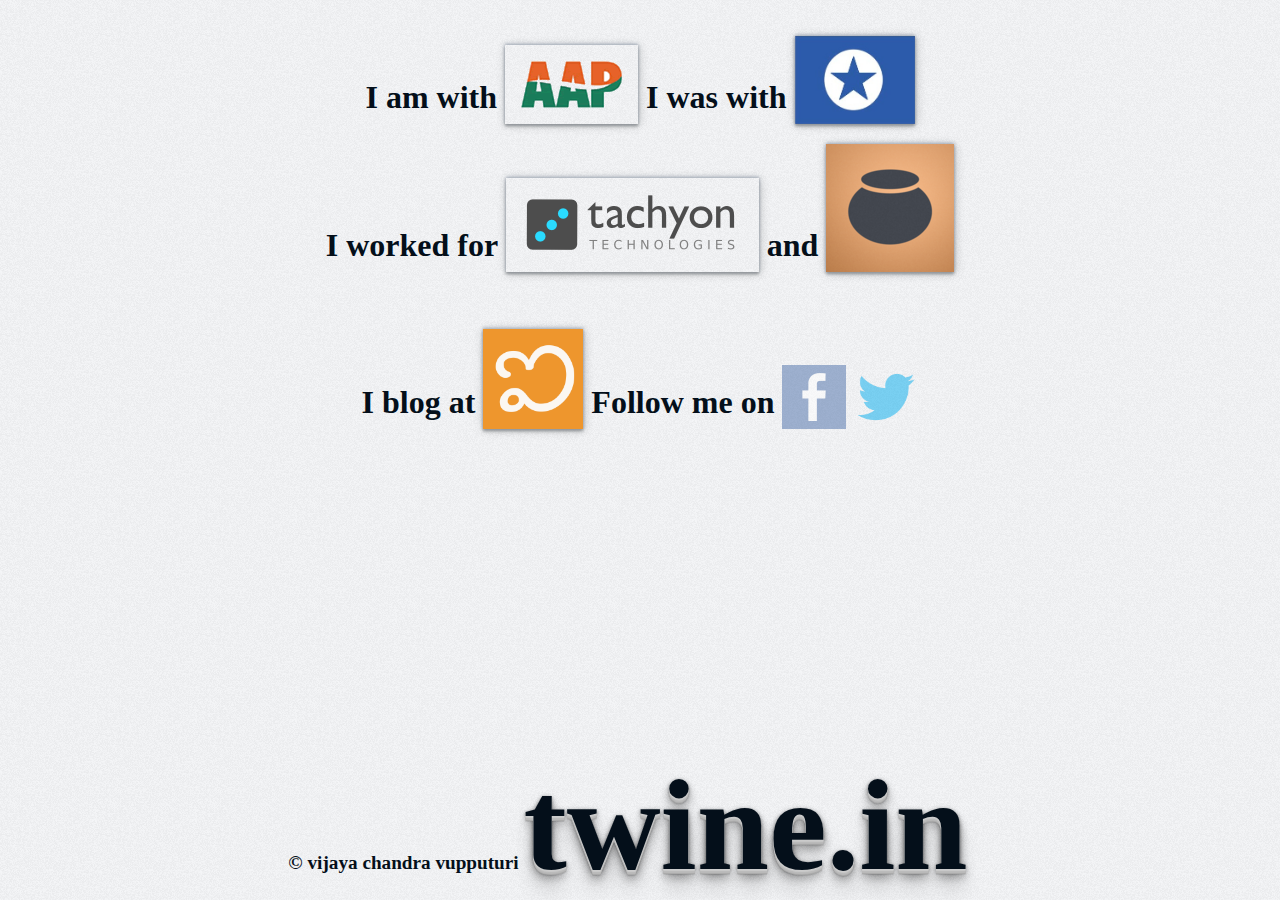
<file: index.html>
<!DOCTYPE html>
<html>
<head>
<title>twine.in - Vijaya Chandra Vupputuri</title>
<style type="text/css">
body {
    background-image: url(noise.png);
    font-family: poiret-one, alexa-std, syncopate, sanvito-pro-display, parisienne, overclock, mrs-saint-delafield, mr-de-haviland, maven-pro, josefin-slab, Georgia;
    font-size: 2em;
    color: #040F1A;
    font-weight: bold;
    text-align: center;
}
div.row {
    padding: 28px;
}
div.footer {
    bottom: 0px;
    position: absolute;
    right: 12px;
    float: right;
    width: 100%;
}
div.align-left {
    text-align: left;
}
div.align-right {
    text-align: right;
}
div.shadowed {
    clear: both;
    font-family: alexa-std, poiret-one, syncopate, sanvito-pro-display, parisienne, overclock, mrs-saint-delafield, mr-de-haviland, maven-pro, josefin-slab, Georgia;
    font-size: 130px;
    font-weight: bold;
    color: #040F1A;
    text-shadow: 0 1px 0 #CCC, 0 2px 0 #C9C9C9, 0 3px 0 #BBB, 0 4px 0 #B9B9B9, 0 5px 0 #AAA, 0 6px 1px rgba(0, 0, 0, .1), 0 0 5px rgba(0, 0, 0, .1), 0 1px 3px rgba(0, 0, 0, .3), 0 3px 5px rgba(0, 0, 0, .2), 0 5px 10px rgba(0, 0, 0, .25), 0 10px 10px rgba(0, 0, 0, .2), 0 20px 20px rgba(0, 0, 0, .15);
}

img.funky_effect {
    -webkit-transition: all 0.4s ease-in-out;
    -moz-transition: all 0.4s ease-in-out;
    -ms-transition: all 0.4s ease-in-out;
    -o-transition: all 0.4s ease-in-out;
    box-shadow:
        0px -1px 3px #A4AEBB,
        0 2px 3px #898C8F,
        1px 1px 10px rgba(0, 0, 0, 0.2);
    padding: 8px;
}

img.funky_effect:hover {
    padding-top: 0px;
    padding-left: 0px;
    padding: 10px;
    box-shadow:
        0px -1px 3px #9abcde,
        0 4px 3px #89abcd,
        2px 8px 5px rgba(0, 0, 0, 0.2),
        1px 12px 8px rgba(0, 0, 0, 0.3);
}
img.no-padding, img.no-padding:hover {
    padding: 0px;
}
img {
    margin-bottom: -16px;
}
img.media-link {
    -webkit-transition: all 0.4s ease-in-out;
    -moz-transition: all 0.4s ease-in-out;
    -ms-transition: all 0.4s ease-in-out;
    -o-transition: all 0.4s ease-in-out;
    width: 64px;
    opacity: 0.5;
}
img.media-link:hover {
    opacity: 1.0;
}
div.silent {
    font-size: 0.6em;
}
div.inline {
    display: inline;
}
img.loksatta {
    width: 120px;
}
#logo_aap {
    padding: 16px;
}
img.itrash {
    width: 100px;
}
span.alt-text {
    display: none;
}
</style>
<script src="http://use.edgefonts.net/poiret-one.js"></script>
<script src="http://use.edgefonts.net/alexa-std.js"></script>
</head>
<body>
<div class="footer"><div class="silent align-left inline">&copy; vijaya chandra vupputuri </div><div class="inline shadowed align-right">twine.in</div></div>
<div style="text-align: center;">
<div class="row"><span class="funky_effect">I am with <a href="/politics/aap/"><span class="alt-text">Aam Aadmi Party</span><img id="logo_aap" class="funky_effect no-padding" src="/politics/aap/logo-aap.png" alt="Aam Aadmi Party" title="Aam Aadmi Party"/></a> I was with <a href="http://loksatta.org" target="_blank"> <span class="alt-text">Lok Satta Party</span><img class="funky_effect no-padding loksatta" src="loksatta-logo.jpg" alt="Lok Satta Party" title="Lok Satta Party"/></a></span></div>
<div><span class="funky_effect">I worked for <a href="http://tachyon.in" target="_blank"> <span class="alt-text">Tachyon Technologies</span><img class="funky_effect" src="tachyon-logo.png" alt="Tachyon Technologies" title="Tachyon Technologies"/></a> and <a href="http://claylabs.com" target="_blank"> <span class="alt-text">ClayLabs</span><img class="funky_effect no-padding" src="claylabs128x128.png" alt="ClayLabs" title="ClayLabs" /></a></span></div>
<br />
<div class="row">
  <span>I blog at <span></span><a href="http://www.itrash.in"><img class="funky_effect no-padding itrash" src="itrash.png" alt="iTrash" title="iTrash" /></a></span>
  <span class="funky_effect">Follow me on <a target="_new" href="https://www.facebook.com/addfriend.php?id=100003694367785"><img class="no-padding media-link" src="facebook-icon.png"/></a> <a target="_new" href="https://twitter.com/intent/user?screen_name=loksattavijay"><img class="no-padding media-link" src="twitter-bird-light-bgs.png" /></a></span>
</div>
</div>
<script type="text/javascript">

  var _gaq = _gaq || [];
  _gaq.push(['_setAccount', 'UA-35624062-1']);
  _gaq.push(['_trackPageview']);

  (function() {
    var ga = document.createElement('script'); ga.type = 'text/javascript'; ga.async = true;
    ga.src = ('https:' == document.location.protocol ? 'https://ssl' : 'http://www') + '.google-analytics.com/ga.js';
    var s = document.getElementsByTagName('script')[0]; s.parentNode.insertBefore(ga, s);
  })();

</script>
</body>
</html>
</file>
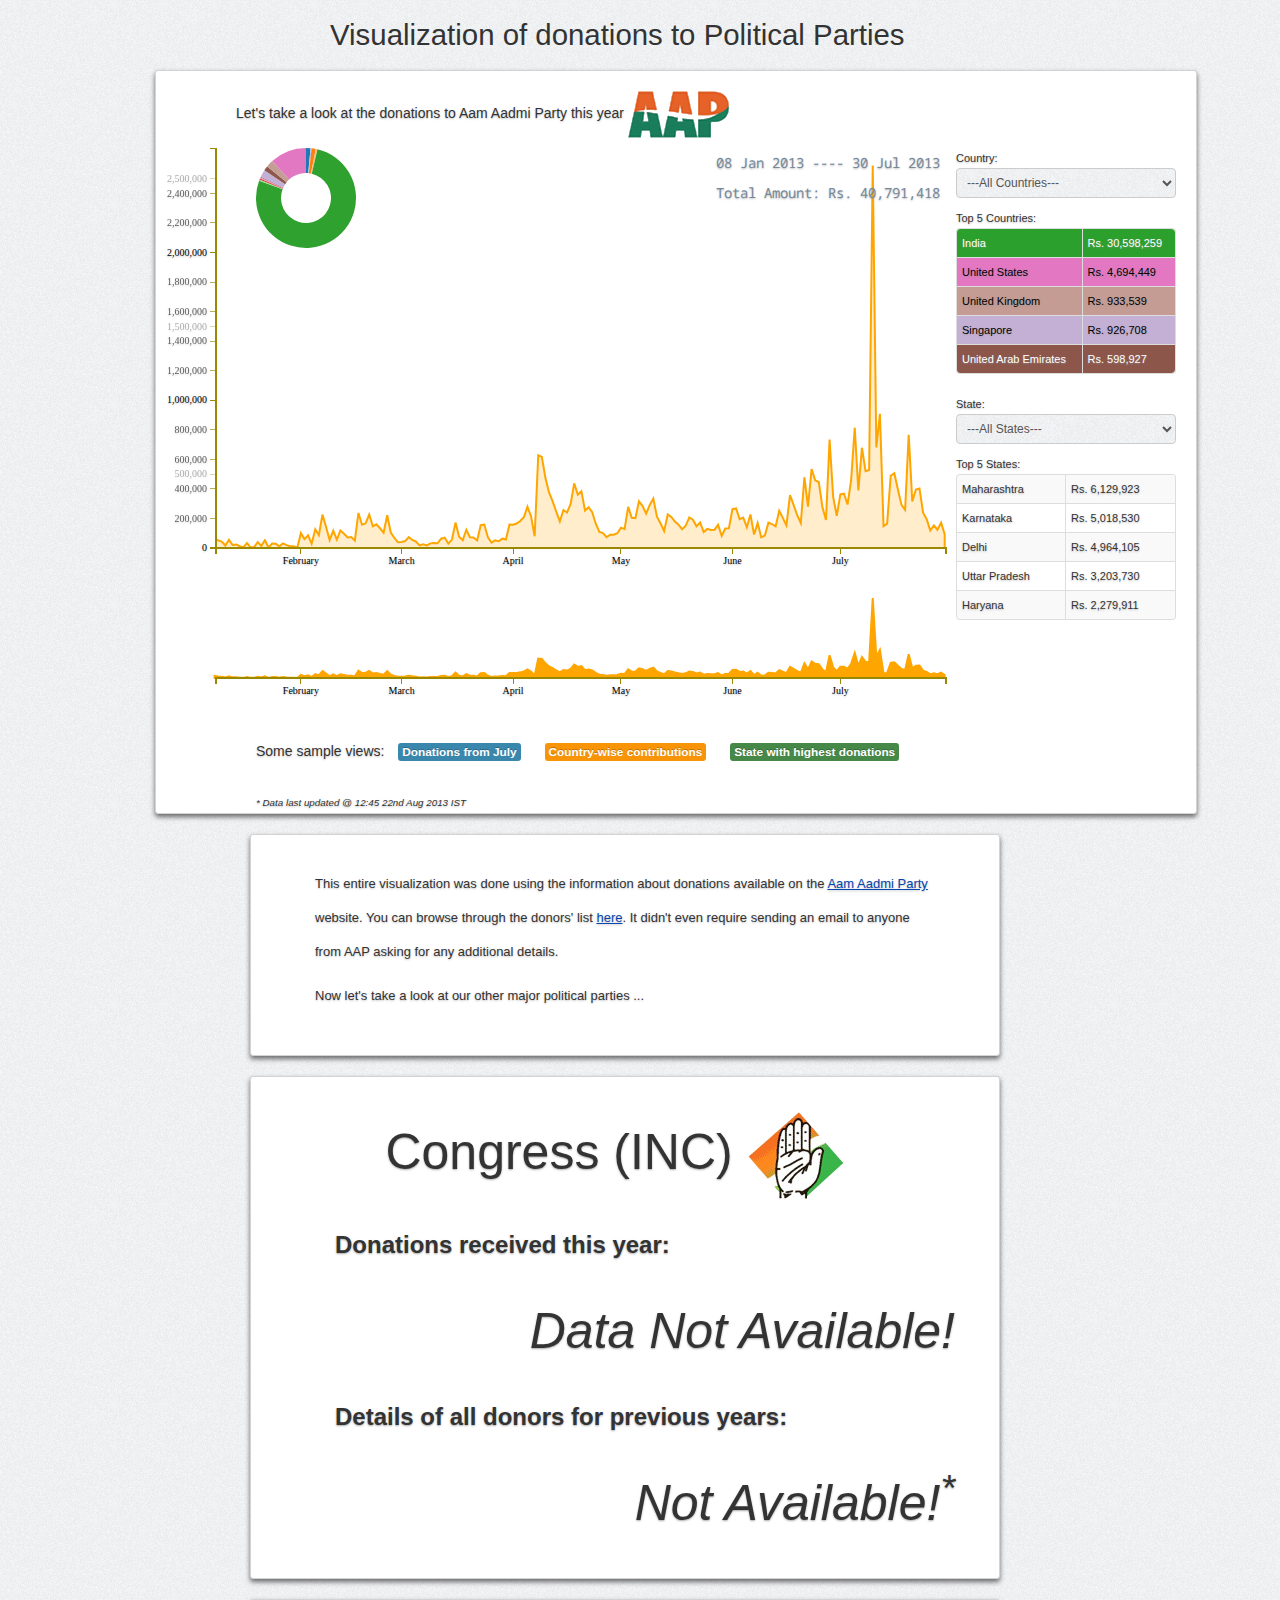
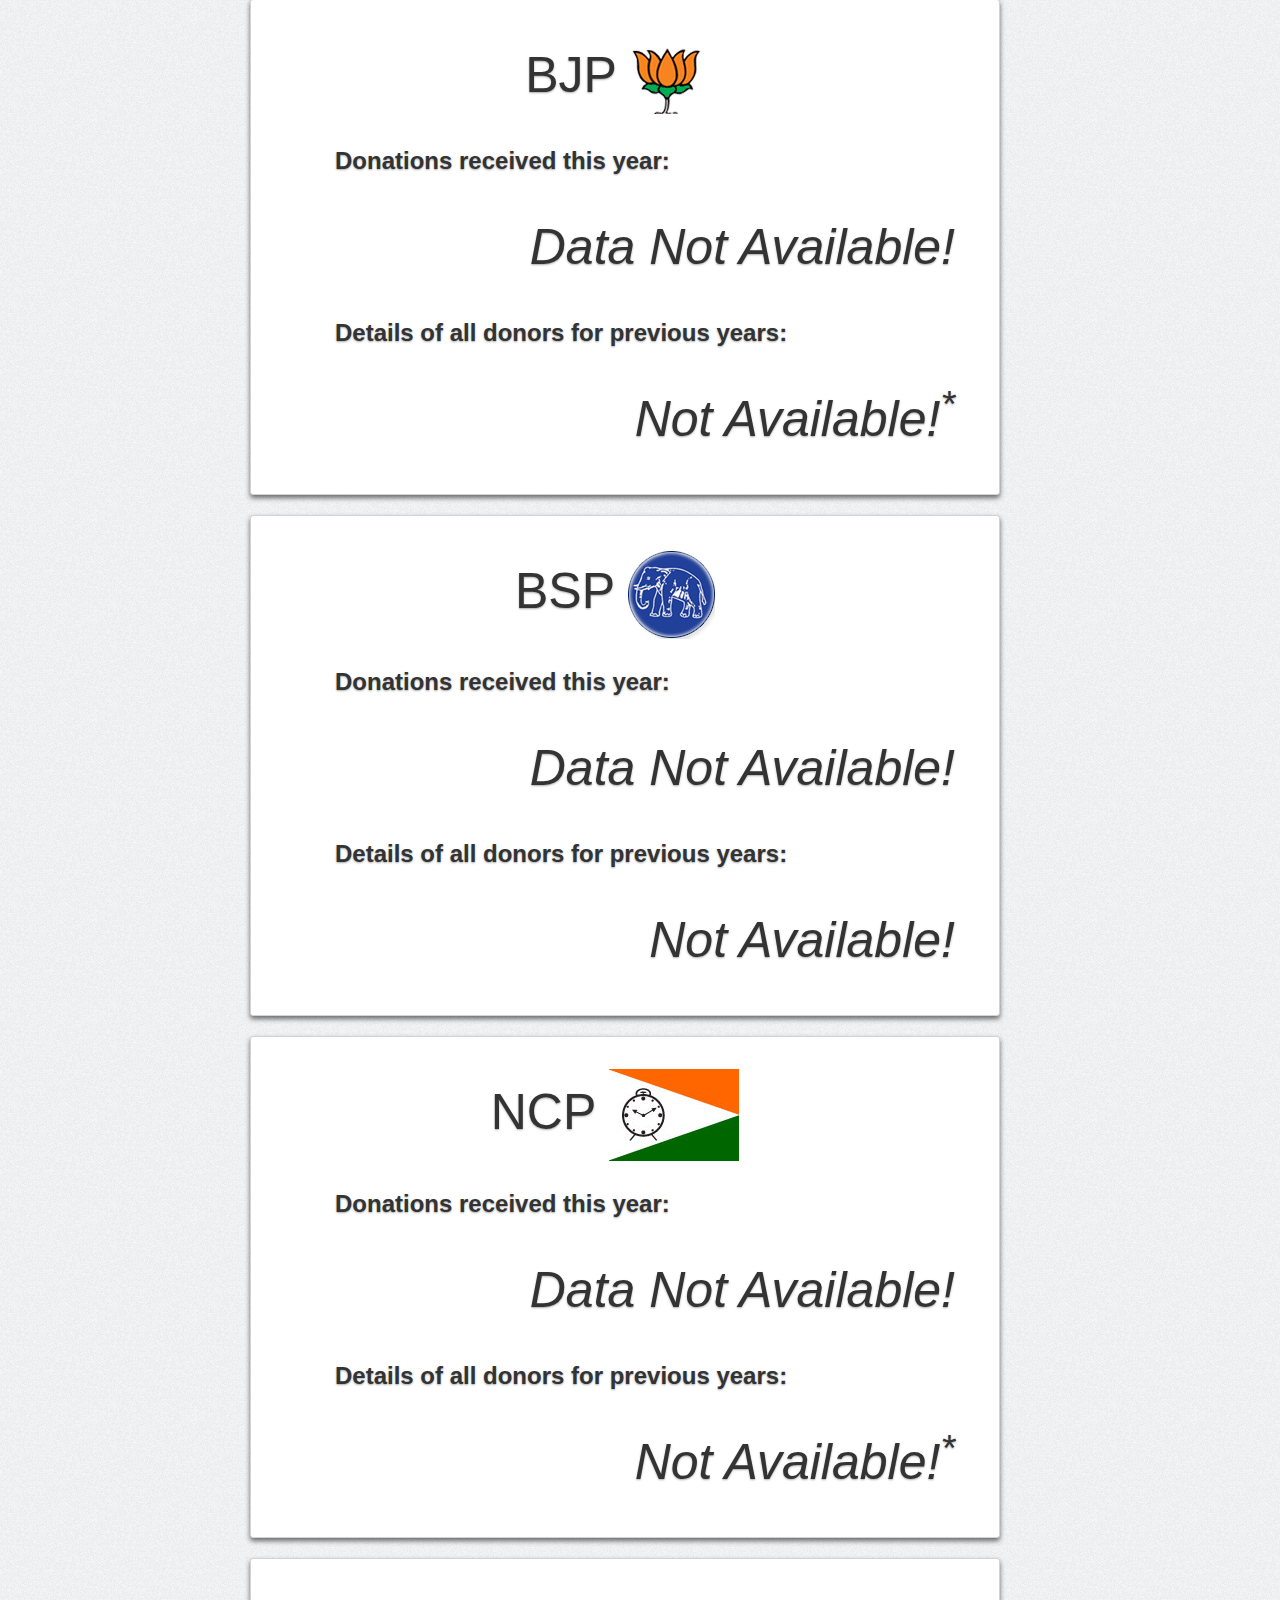
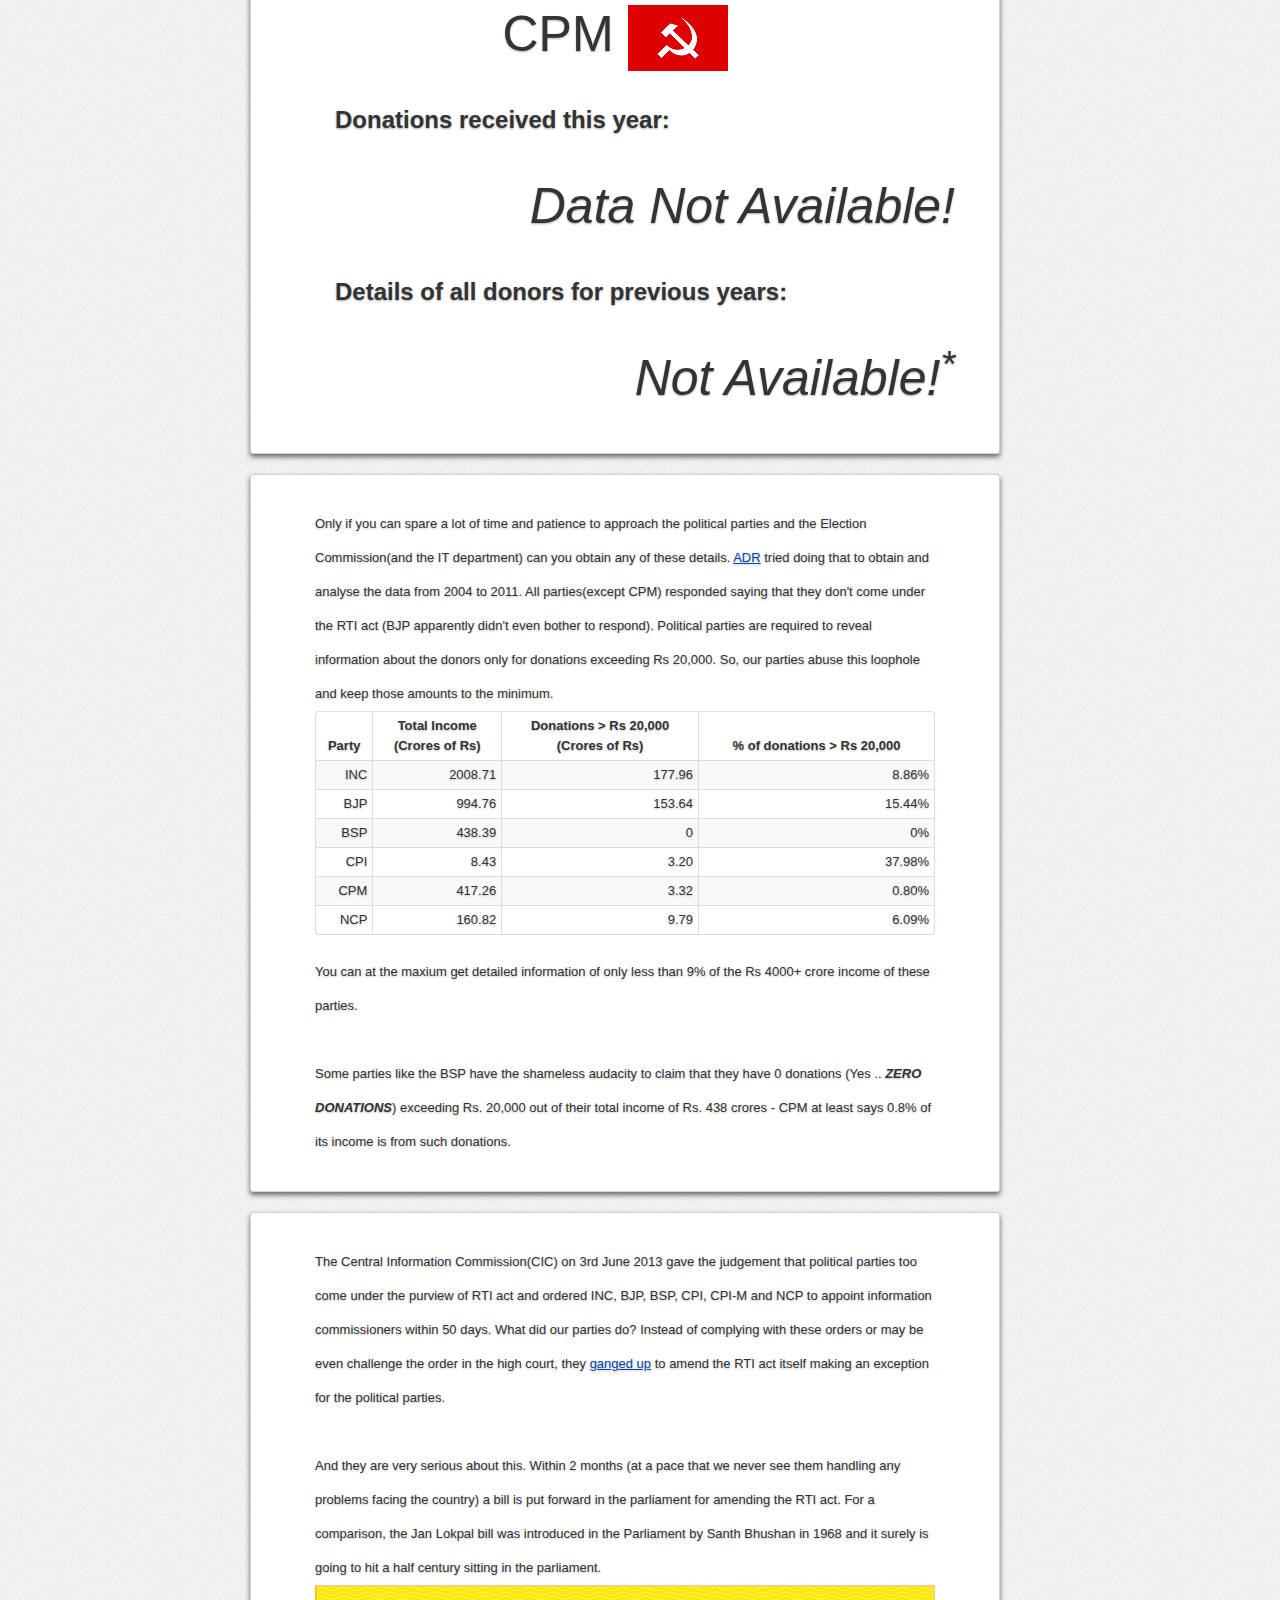
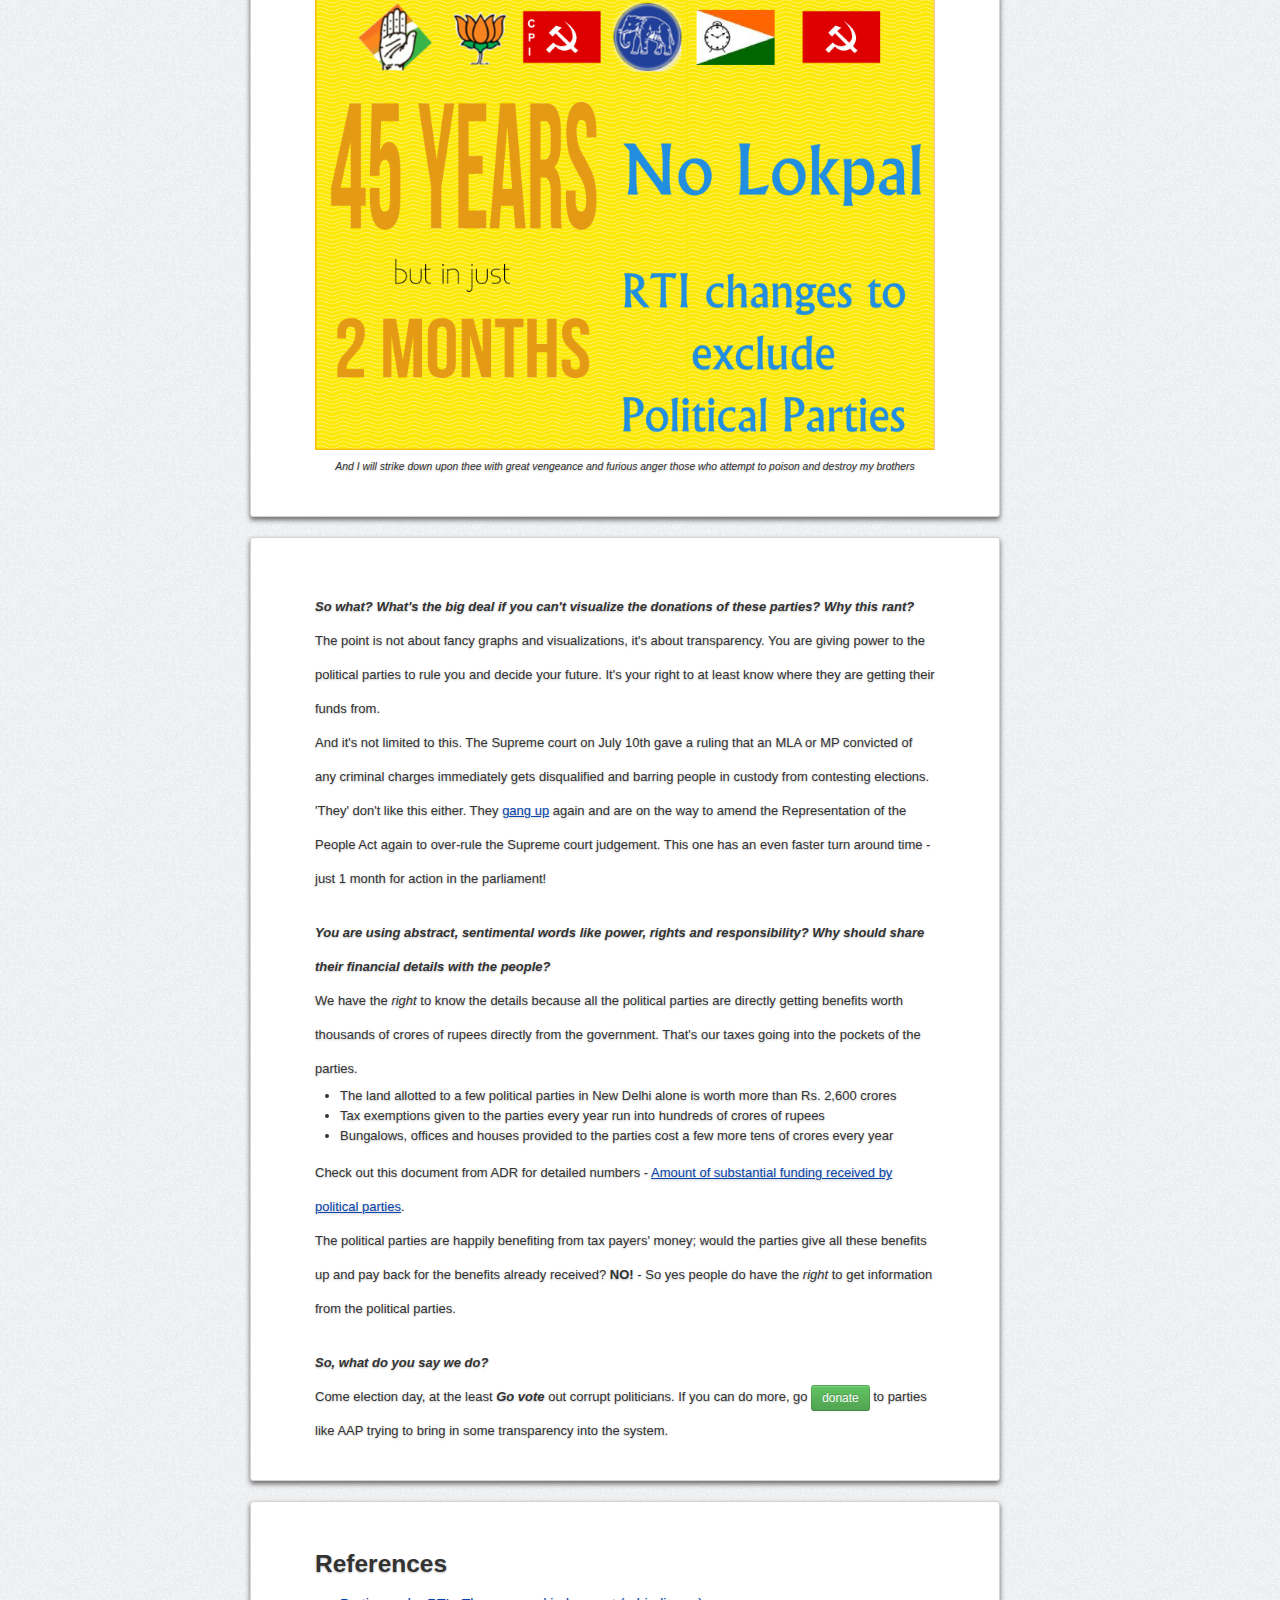
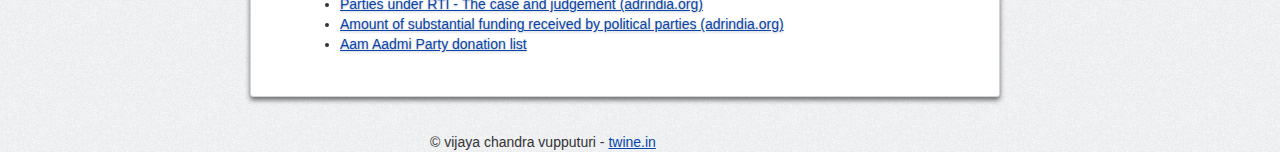
<file: politics/aap/index.html>
<!DOCTYPE html>
<html lang="en">
<head>
<title>Donations to Political Parties - A Visualization - twine.in</title>
<script src="d3.v3.min.js" charset="utf-8"></script>
<script src="crossfilter.v1.min.js"></script>
<!--script src="jquery-1.10.2.min.js"></script-->
<script src="//ajax.googleapis.com/ajax/libs/jquery/1.10.2/jquery.min.js"></script>
<script src="stats-compiled.js"></script>
<link href="bootstrap.min.css" rel="stylesheet">
<link href="stats.css" rel="stylesheet">
<link rel="shortcut icon" href="twine.png" />
<link href='http://fonts.googleapis.com/css?family=Droid+Sans+Mono' rel='stylesheet' type='text/css'>
</head>
<body>
<div class="container">
<div class="row">
    <div class="header span8 offset2">Visualization of donations to Political Parties</div>
</div>
<div class="box chart_container">
  <div class="row">
    <div class="offset1"><p class="hidden">Political parties run the nation and our lives in turn. So why not have a look at the money that runs the political parties?</p>
    <p>Let's take a look at the donations to Aam Aadmi Party this year <img src="logo-aap.gif"/></p>
    </div>
    <div id="chart_canvas" class="span10">
        <div id="chart_canvas_loading">
        <div class="row loading offset4">Loading data ...</div>
        <div class="row">-</div> <!-- Yuckkky -->
        <div class="row offset3 hidden">While that's happening why don't you go 
        <a class="btn btn-large btn-success hidden donate" href="https://donate.aamaadmiparty.org" target="_blank">Donate to AAP</a>
        </div>
        </div>
    </div>

    <div id="chart_filters" class="span2">
        <div class="row">
            <div class="span3">
                Country: <select id="country"></select>
                <br />
                <div id="top_list_1">
                    Top 5 <span id="top_list_label_1">States</span>:
                    <table id="top_regions_1" class="table table-condensed table-striped table-bordered text-right">
                    </table>
                </div>
            </div>
        </div>
        <div class="row">
            <div class="span3">
                State: <select id="state"></select>
                <br />
                <div id="top_list_2">
                    Top 5 <span id="top_list_label_2">Districts</span>:
                    <table id="top_regions_2" class="table table-condensed table-striped table-bordered capitalized">
                    </table>
                </div>
            </div>
        </div>
        <div class="row hidden" id="donate_to_aap">
            <a class="btn btn-large btn-success span2 donate" href="https://donate.aamaadmiparty.org" target="_blank">Donate to AAP</a>
        </div>
    </div> <!-- chart_filters -->
  </div>
  <div class="row offset1 hidden" id="examples">
    Some sample views: <span class="label label-info" id="eg_july">Donations from July</span> <span class="label label-warning" id="eg_pie_world">Country-wise contributions</span> <span class="label label-success" id="eg_max_state">State with highest donations</span>
    <br />
  </div>
    <div class="row offset1">
        <div><span class="whisper">* Data last updated @ 12:45 22nd Aug 2013 IST</span></div>
    </div>
</div>

<div class="centered hidden" id="rant">

    <div class="row">
    <div class="box small-text span8 offset1">
        <p>This entire visualization was done using the information about donations available on the <a href="http://aamaadmiparty.org" target="_blank">Aam Aadmi Party</a> website. You can browse through the donors' list <a href="http://aamaadmiparty.org/donation-list" target="_blank">here</a>. It didn't even require sending an email to anyone from AAP asking for any additional details.
        </p>
        <p>
        Now let's take a look at our other major political parties ...
        </p>
    </div>
    </div>

    <div class="row">
    <div class="box large-text span8 offset1">
        <div class="row">Congress (INC) <img src="logo-congi.png"/></div>
        <div class="row span8 bullet-caption"><div class="inline">Donations received this year:</div></div>
        <div class="row span8 bullet-value"><span>Data Not Available!</span></div>
        <div class="row span8 bullet-caption">Details of all donors for previous years:</div>
        <div class="row span8 bullet-value"><span>Not Available!<sup>*</sup></span></div>
    </div>
    </div>

    <div class="row">
    <div class="box large-text span8 offset1">
        <div class="row">BJP <img src="logo-bjp.png"/></div>
        <div class="row span8 bullet-caption"><div class="inline">Donations received this year:</div></div>
        <div class="row span8 bullet-value"><span>Data Not Available!</span></div>
        <div class="row span8 bullet-caption">Details of all donors for previous years:</div>
        <div class="row span8 bullet-value"><span>Not Available!<sup>*</sup></span></div>
    </div>
    </div>

    <div class="row">
    <div class="box large-text span8 offset1">
        <div class="row">BSP <img src="logo-bsp.png"/></div>
        <div class="row span8 bullet-caption"><div class="inline">Donations received this year:</div></div>
        <div class="row span8 bullet-value"><span>Data Not Available!</span></div>
        <div class="row span8 bullet-caption">Details of all donors for previous years:</div>
        <div class="row span8 bullet-value"><span>Not Available!</span></div>
        <!--div class="row span8"><h3>No. of donations more than Rs. 20,000 of the Rs. 308 crores received between 2007 and 2010 :</h3></div>
        <div class="row">0 (Yes, ZERO!)</div-->
    </div>
    </div>

    <div class="row">
    <div class="box large-text span8 offset1">
        <div class="row">NCP <img src="logo-ncp.jpg"/></div>
        <div class="row span8 bullet-caption"><div class="inline">Donations received this year:</div></div>
        <div class="row span8 bullet-value"><span>Data Not Available!</span></div>
        <div class="row span8 bullet-caption">Details of all donors for previous years:</div>
        <div class="row span8 bullet-value"><span>Not Available!<sup>*</sup></span></div>
    </div>
    </div>

    <div class="row">
    <div class="box large-text span8 offset1">
        <div class="row">CPM <img src="logo-cpm.png"/></div>
        <div class="row span8 bullet-caption"><div class="inline">Donations received this year:</div></div>
        <div class="row span8 bullet-value"><span>Data Not Available!</span></div>
        <div class="row span8 bullet-caption">Details of all donors for previous years:</div>
        <div class="row span8 bullet-value"><span>Not Available!<sup>*</sup></span></div>
    </div>
    </div>

    <div class="row">
    <div class="box small-text span8 offset1">
        <div>
        Only if you can spare a lot of time and patience to approach the political parties and the Election Commission(and the IT department) can you obtain any of these details. <a href="http://adrindia.org" target="_blank">ADR</a> tried doing that to obtain and analyse the data from 2004 to 2011. All parties(except CPM) responded saying that they don't come under the RTI act (BJP apparently didn't even bother to respond). Political parties are required to reveal information about the donors only for donations exceeding Rs 20,000. So, our parties abuse this loophole and keep those amounts to the minimum.
        <table class="table table-condensed table-bordered table-striped misc_stats">
            <thead>
            <tr><th>Party</th><th>Total Income<br/>(Crores of Rs)</th><th>Donations &gt; Rs 20,000<br/>(Crores of Rs)</th><th>% of donations &gt; Rs 20,000</th></tr>
            </thead>
            <tr><td>INC</td><td>2008.71</td><td>177.96</td><td>8.86%</td></tr>
            <tr><td>BJP</td><td>994.76</td><td>153.64</td><td>15.44%</td></tr>
            <tr><td>BSP</td><td>438.39</td><td>0</td><td>0%</td></tr>
            <tr><td>CPI</td><td>8.43</td><td>3.20</td><td>37.98%</td></tr>
            <tr><td>CPM</td><td>417.26</td><td>3.32</td><td>0.80%</td></tr>
            <tr><td>NCP</td><td>160.82</td><td>9.79</td><td>6.09%</td></tr>
        </table>
        You can at the maxium get detailed information of only less than 9% of the Rs 4000+ crore income of these parties. <br/><br/>
        Some parties like the BSP have the shameless audacity to claim that they have 0 donations (Yes .. <strong><em>ZERO DONATIONS</em></strong>) exceeding Rs. 20,000 out of their total income of Rs. 438 crores - CPM at least says 0.8% of its income is from such donations.
        </div>
    </div>
    </div>

    <div class="row">
    <div class="box small-text span8 offset1">
    The Central Information Commission(CIC) on 3rd June 2013 gave the judgement that political parties too come under the purview of RTI act and ordered INC, BJP, BSP, CPI, CPI-M and NCP to appoint information commissioners within 50 days. What did our parties do? Instead of complying with these orders or may be even challenge the order in the high court, they <a href="http://www.thehindu.com/news/national/parties-gang-up-on-cic-order/article4782169.ece?ref=twine.in" target="_blank">ganged up</a> to amend the RTI act itself making an exception for the political parties. <br /><br />
    And they are very serious about this. Within 2 months (at a pace that we never see them handling any problems facing the country) a bill is put forward in the parliament for amending the RTI act. For a comparison, the Jan Lokpal bill was introduced in the Parliament by Santh Bhushan in 1968 and it surely is going to hit a half century sitting in the parliament.<br/>
    <img src="45-years-no-lokpal.png" alt="45 years and still no Lokpal but amenments to RTI within 2 months to exclude Political Parties" />
    <!--
    <div class="centered">So much for democracy being - <em>for the people, of the people and by the people</em></div>
    -->
    <div class="centered" style="font-size:0.8em;"><em>And I will strike down upon thee with great vengeance and furious anger those who attempt to poison and destroy my brothers</em></div>
    </div>
    </div>

    <div class="row">
    <div class="box small-text span8 offset1">
    <div class="question">So what? What's the big deal if you can't visualize the donations of these parties? Why this rant?</div>
    <div>The point is not about fancy graphs and visualizations, it's about transparency. You are giving power to the political parties to rule you and decide your future. It's your right to at least know where they are getting their funds from.<br/>
    And it's not limited to this. The Supreme court on July 10th gave a ruling that an MLA or MP convicted of any criminal charges immediately gets disqualified and barring people in custody from contesting elections. 'They' don't like this either. They <a href="http://www.thehindu.com/news/national/consensus-on-nullifying-apex-court-order-against-convicted-lawmakers/article5019176.ece?ref=twine.in" target="_blank">gang up</a> again and are on the way to amend the Representation of the People Act again to over-rule the Supreme court judgement. This one has an even faster turn around time - just 1 month for action in the parliament!<br/>
    </div>

    <div class="question">You are using abstract, sentimental words like power, rights and responsibility? Why should share their financial details with the people?</div>
    <div>We have the <em>right</em> to know the details because all the political parties are directly getting benefits worth thousands of crores of rupees directly from the government. That's our taxes going into the pockets of the parties. <br />
    <ul>
    <li>The land allotted to a few political parties in New Delhi alone is worth more than Rs. 2,600 crores</li>
    <li>Tax exemptions given to the parties every year run into hundreds of crores of rupees</li>
    <li>Bungalows, offices and houses provided to the parties cost a few more tens of crores every year</li>
    </ul>
    Check out this document from ADR for detailed numbers - <a href="http://adrindia.org/sites/default/files/A%20brief%20note%20on%20substantial%20funding%20given%20to%20the%20political%20parties..pdf" target="_blank">Amount of substantial funding received by political parties</a>.<br/>
    The political parties are happily benefiting from tax payers' money; would the parties give all these benefits up and pay back for the benefits already received? <strong>NO!</strong> - So yes people do have the <em>right</em> to get information from the political parties.
    </div>

    <div class="question">So, what do you say we do?
    </div>
    <div>Come election day, at the least <strong><em>Go vote</em></strong> out corrupt politicians. If you can do more, go <a class="btn btn-small btn-success donate" href="https://donate.aamaadmiparty.org" target="_blank">donate</a> to parties like AAP <span class="hidden">(Nay, Lok Satta Party doesn't cut the deal!)</span> trying to bring in some transparency into the system.
    </div>

    </div>
    </div>

    <div class="row">
    <div class="box small-text span8 offset1 references">
        <h3>References</h3>
        <ul>
        <li><a href="http://adrindia.org/content/political-parties-come-under-rti-landmark-judgement-cic" target="_blank">Parties under RTI - The case and judgement (adrindia.org)</a></li>
        <li><a href="http://adrindia.org/sites/default/files/A%20brief%20note%20on%20substantial%20funding%20given%20to%20the%20political%20parties..pdf" target="_blank">Amount of substantial funding received by political parties (adrindia.org)</a>
        </li>
        <li><a href="http://aamaadmiparty.org/donation-list" target="_blank">Aam Aadmi Party donation list</a>
        </li>
        </ul>
    </div>
    </div>
</div>


<script type="text/javascript">
  var _gaq = _gaq || [];
  _gaq.push(['_setAccount', 'UA-35624062-1']);
  _gaq.push(['_trackPageview']);

  (function() {
    var ga = document.createElement('script'); ga.type = 'text/javascript'; ga.async = true;
    ga.src = ('https:' == document.location.protocol ? 'https://ssl' : 'http://www') + '.google-analytics.com/ga.js';
    var s = document.getElementsByTagName('script')[0]; s.parentNode.insertBefore(ga, s);
  })();
</script>

<div id="disqus_thread"></div>
<script type="text/javascript">
    var disqus_shortname = 'twinein';
    var disqus_identifier = '/politics/aap/stats';

    (function() {
        var dsq = document.createElement('script'); dsq.type = 'text/javascript'; dsq.async = true;
        dsq.src = '//' + disqus_shortname + '.disqus.com/embed.js';
        (document.getElementsByTagName('head')[0] || document.getElementsByTagName('body')[0]).appendChild(dsq);
    })();
</script>
<noscript>Please enable JavaScript to view the <a href="http://disqus.com/?ref_noscript">comments powered by Disqus.</a></noscript>
<a href="http://disqus.com" class="dsq-brlink hidden">comments powered by <span class="logo-disqus">Disqus</span></a>


<div class="footer">
<div class="row span6 offset3">&copy; vijaya chandra vupputuri - <a href="http://twine.in">twine.in</a>
</div>

<!-- Sharing Stuff -->
<div class="addthis_toolbox addthis_default_style addthis_16x16_style">
<a class="addthis_button_facebook"></a>
<a class="addthis_button_twitter"></a>
<a class="addthis_button_google_plusone_share"></a>
<a class="addthis_button_reddit"></a>
<a class="addthis_button_compact"></a><a class="addthis_counter addthis_bubble_style"></a>
</div>
<script type="text/javascript">var addthis_config = {"data_track_addressbar":true};</script>
<script type="text/javascript" src="//s7.addthis.com/js/300/addthis_widget.js#pubid=ra-520a79b325641768"></script>
<!-- End of Sharing Stuff -->
</div>

</div> <!-- container -->
</body>
</html>
</file>
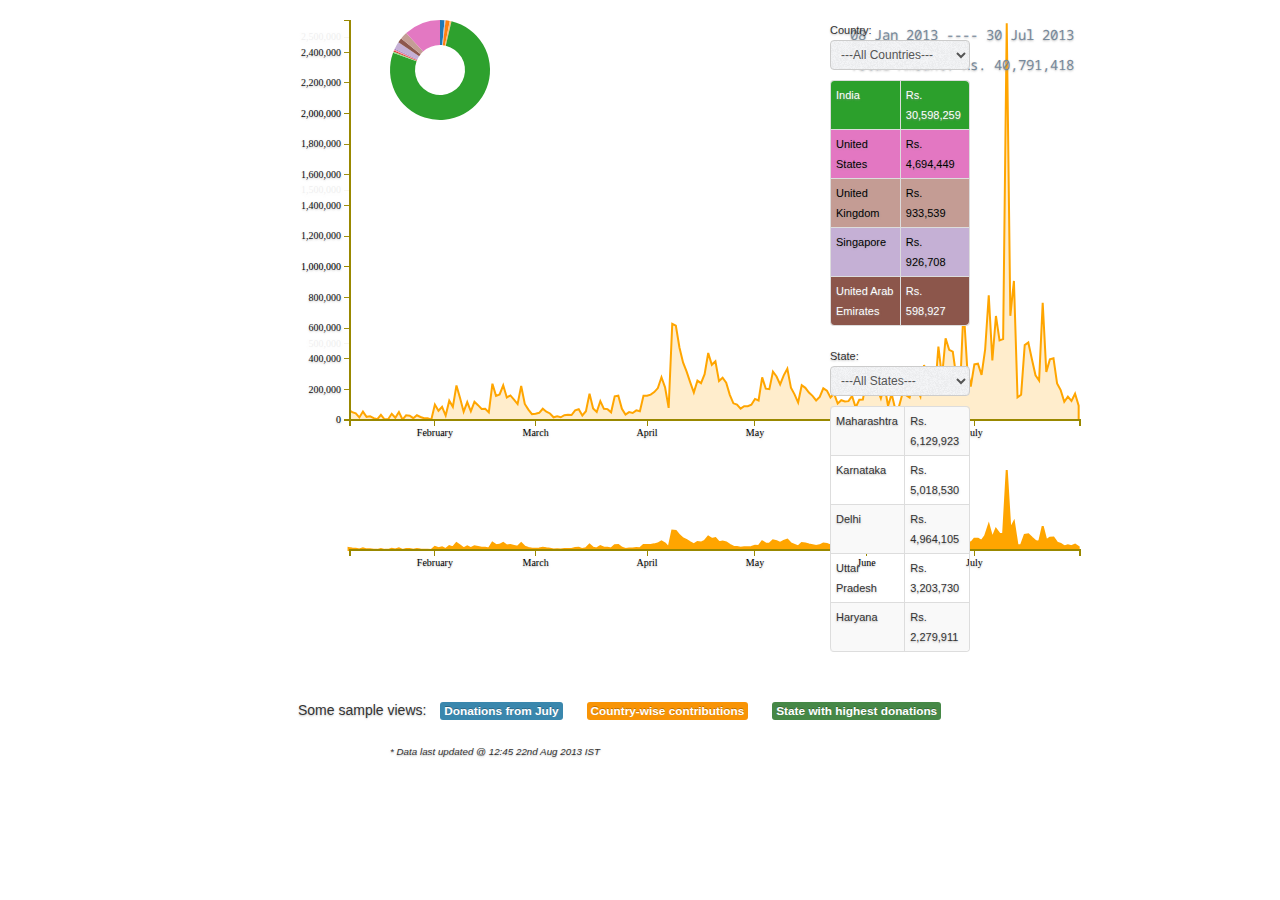
<file: politics/aap/embed.html>
<!DOCTYPE html>
<html lang="en">
<head>
<title>Donations to Political Parties - A Visualization - twine.in</title>
<script src="d3.v3.min.js" charset="utf-8"></script>
<script src="crossfilter.v1.min.js"></script>
<!--script src="jquery-1.10.2.min.js"></script-->
<script src="//ajax.googleapis.com/ajax/libs/jquery/1.10.2/jquery.min.js"></script>
<script src="stats-compiled.js"></script>
<link href="bootstrap.min.css" rel="stylesheet">
<link href="stats.css" rel="stylesheet">
<link href="embed.css" rel="stylesheet">
<link rel="shortcut icon" href="twine.png" />
<link href='http://fonts.googleapis.com/css?family=Droid+Sans+Mono' rel='stylesheet' type='text/css'>
</head>
<body>
<div class="container">
<div class="box chart_container">
  <div class="row">
    <div id="chart_canvas" class="span7">
        <div id="chart_canvas_loading">
        <div class="row loading offset2">Loading data ...</div>
        <div class="row">-</div> <!-- Yuckkky -->
        <div class="row offset1">While that's happening why don't you go 
        <a class="btn btn-large btn-success donate" href="https://donate.aamaadmiparty.org" target="_blank">Donate to AAP</a>
        </div>
        </div>
    </div>

    <div id="chart_filters" class="span2">
        <div class="row">
            <div class="span2">
                Country: <select id="country" class="span2"></select>
                <br />
                <div id="top_list_1">
                    <!--Top 5 <span id="top_list_label_1">States</span>:-->
                    <table id="top_regions_1" class="table table-condensed table-striped table-bordered text-right">
                    </table>
                </div>
            </div>
        </div>
        <div class="row">
            <div class="span2">
                State: <select id="state" class="span2"></select>
                <br />
                <div id="top_list_2">
                    <!-- Top 5 <span id="top_list_label_2">Districts</span>:-->
                    <table id="top_regions_2" class="table table-condensed table-striped table-bordered capitalized">
                    </table>
                </div>
            </div>
        </div>
        <div class="row hidden" id="donate_to_aap">
            <a class="btn btn-large btn-success span2 donate" href="https://donate.aamaadmiparty.org" target="_blank">Donate to AAP</a>
        </div>
    </div> <!-- chart_filters -->
  </div>
  <div class="row offset1 hidden" id="examples">
    Some sample views: <span class="label label-info" id="eg_july">Donations from July</span> <span class="label label-warning" id="eg_pie_world">Country-wise contributions</span> <span class="label label-success" id="eg_max_state">State with highest donations</span>
    <br />
  </div>
    <div class="row offset1">
        <div><span class="whisper">* Data last updated @ 12:45 22nd Aug 2013 IST</span></div>
    </div>
</div>

<script type="text/javascript">
  var _gaq = _gaq || [];
  _gaq.push(['_setAccount', 'UA-35624062-1']);
  _gaq.push(['_trackPageview']);

  (function() {
    var ga = document.createElement('script'); ga.type = 'text/javascript'; ga.async = true;
    ga.src = ('https:' == document.location.protocol ? 'https://ssl' : 'http://www') + '.google-analytics.com/ga.js';
    var s = document.getElementsByTagName('script')[0]; s.parentNode.insertBefore(ga, s);
  })();
</script>

</div>

</div> <!-- container -->
</body>
</html>
</file>
<file: politics/aap/stats.css>
body {
    background-image: url(noise.png);
}
svg {
    font: 10px tahoma;
}
path {
    stroke-width: 2;
}
path.areachart {
    fill: orange;
    fill-opacity: 0.2;
    stroke: orange;
}
path.timeline {
    fill-opacity: 1;
}
.brush {
    stroke: lightslategray;
    fill-opacity: .3;
    shape-rendering: crispEdges;
}
.resizer {
    fill: gold;
    fill-opacity: 0.7;
}

.axis path,
.axis line {
    fill: none;
    stroke: #980;
    shape-rendering: crispEdges;
}
.overlay {
    fill: rgba(255, 255, 255, 0.9);
    fill: white;
    fill-opacity: 0.01;
    cursor: pointer;
}
.chart_label {
    font-size: 14px;
    fill: lightslategray;
    font-family: 'Droid Sans Mono', 'Courier New';
    text-transform: capitalize;
}
.pie_chart {
    fill-opacity: 1;
}
.pie_label {
    font-size: 16px;
    fill: black;
    font-family: 'Droid Sans Mono', 'Courier New';
}

select {
    background-image: url(noise.png);
    font-size: 12px;
}
div#top_list_1, div#top_list_2 {
    display: none;
}
div.loading {
    margin-top: 40%;
    margin-bottom: 35%;
    font-size: 3em;
}
div#chart_filters {
    display: none;
    font-size: 11px;
}
div.header {
    font-size: 2.1em;
    margin-top: 25px;
    margin-bottom: 25px;
}
.capitalized {
    text-transform:capitalize;
}
.centered {
    text-align: center;
}
.bullet-caption {
    text-align: left;
    font-size: 24px;
    font-weight: bold;
}
.bullet-value {
    text-align: right;
    font-style: italic;
    font-size: 50px;
    font-weight: normal;
}
div.box {
    background-color: white;
    margin-bottom: 20px;
    border-radius: 3px 3px 3px 3px;
    border-style: solid;
    border-color: lightgray;
    border-width: 1px;

    -webkit-box-shadow: 0px 3px 5px rgba(50, 50, 50, 0.7);
    -moz-box-shadow:    0px 3px 5px rgba(50, 50, 50, 0.7);
    box-shadow:         0px 3px 5px rgba(50, 50, 50, 0.7);

    text-shadow: 0px 1px 2px rgba(150, 150, 150, 0.6);
}
div.small {
}
div.small-text {
    font-size: 13px;
    line-height: 34px;
    padding: 64px;
    padding-top: 32px;
    padding-bottom: 32px;
    text-align: left;
}
div.large-text {
    font-weight: lighter;
    font-size: 50px;
    line-height: 86px;

    padding: 64px;
    padding-top: 32px;
    padding-bottom: 32px;

    text-shadow: 0px 1px 2px rgba(150, 150, 150, 0.8);
}
.italic {
    font-style: italic;
}
.inline {
    display: inline;
}
div.row {
    /*margin: 10px;*/
}
div.chart_container {
    margin-left: -15px;
    padding-top: 20px;
    width: 1040px;
}
tr.light {
    color: #fff;
}
tr.dark {
    color: #000;
}
.hidden {
    display: none;
}
div#examples {
    padding-top: 20px;
    padding-bottom: 20px;
}
div#examples > .label {
    cursor: pointer;
    margin: 10px;
}
#donate_to_aap {
    margin-left: 6px;
}
a.donate {
    text-decoration: none;
}
div.references {
    font-size: 14px;
}
div.question {
    margin-top: 20px;
    font-weight: bold;
    font-style: italic;
}
div.footer {
    padding-top: 15px;
    padding-bottom: 10px;
}
table.misc_stats tr th {
    text-align: center;
    /*font-size: 0.7em;*/
}
table.misc_stats tr td {
    text-align: right;
}
span.whisper {
    font-style: italic;
    font-size: 0.7em;
}
a {
    text-decoration: underline;
}
</file>
<file: politics/aap/embed.css>
body {
    background-image: none;
}
div#chart_filters {
    margin-left: 0px;
}
div.chart_container {
    width: 700px;
    margin-left: 0px;
    border-style: none;
}
div#examples {
    padding-left: 0px;
    margin-left: 8px;
    padding-bottom: 10px;
}
#donate_to_aap {
    margin-left: -20px;
}
a.donate {
    margin-left: 0px;
    padding-right: 8px;
}
thead {
    font-size: 9px;
}
div.container {
    width: 700px;
}
div.box {
    -webkit-box-shadow: none;
    -moz-box-shadow:    none;
    box-shadow:         none;
}
</file>
